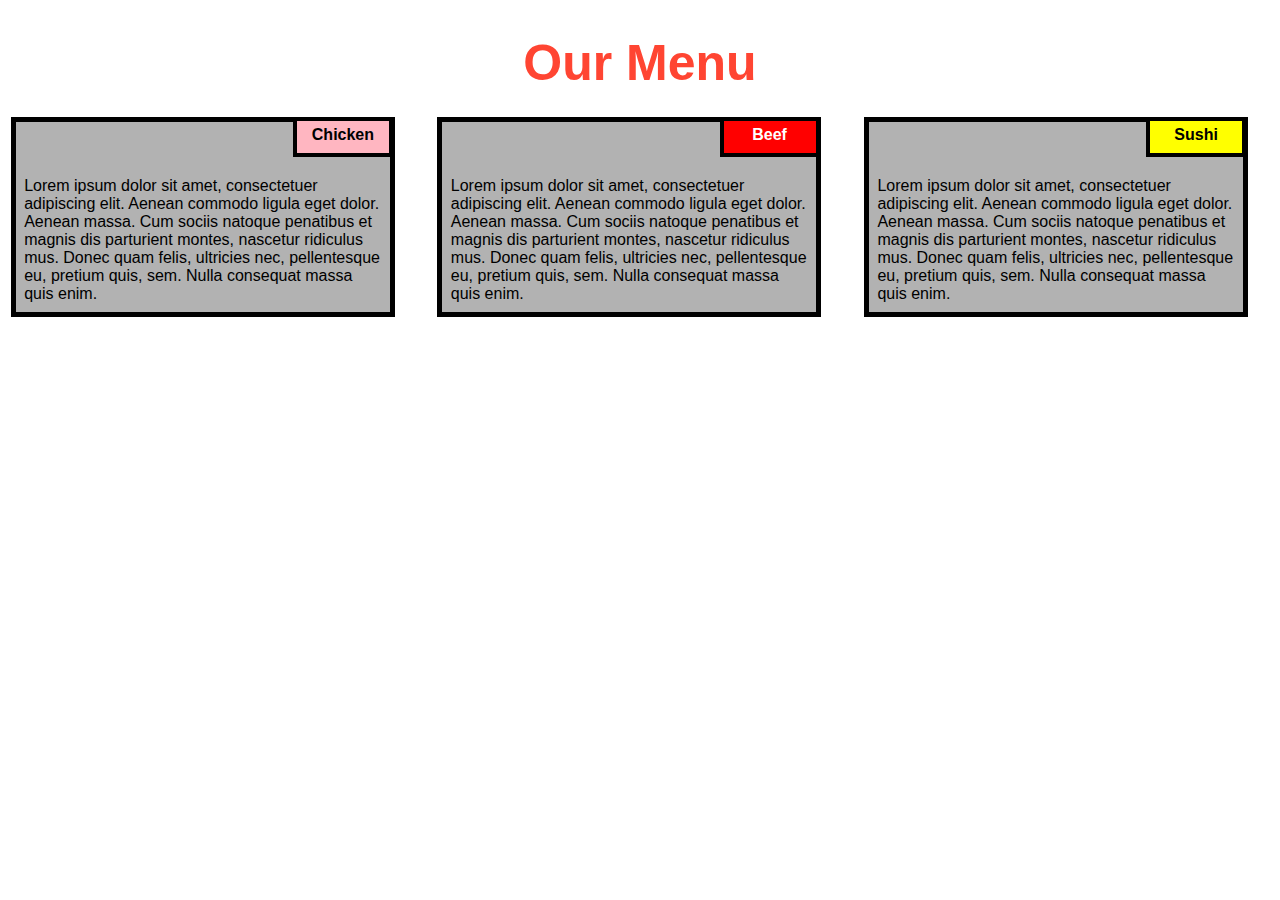
<file: Module 2-Solution/index.html>
<!DOCTYPE html>
<html>
<head>

<title>Responsive Layout</title>
<meta name="viewport" content="width=device-width, initial-scale=1">
<link rel="stylesheet" href="css/style.css">

</head>
<body>
<h1>Our Menu</h1>

  <div class="lap4 tab6 mob12">
  	<div class="Content-box">
  		<p class="content-name chicken">Chicken</p>
  		<p class="content">Lorem ipsum dolor sit amet, consectetuer adipiscing elit. Aenean commodo ligula eget dolor. Aenean massa. Cum sociis natoque penatibus et magnis dis parturient montes, nascetur ridiculus mus. Donec quam felis, ultricies nec, pellentesque eu, pretium quis, sem. Nulla consequat massa quis enim.</p>
  	</div>
  </div>

  <div class="lap4 tab6 mob12">
  	<div class="Content-box">
   		<p class="content-name beef">Beef</p>
   		<p class="content">Lorem ipsum dolor sit amet, consectetuer adipiscing elit. Aenean commodo ligula eget dolor. Aenean massa. Cum sociis natoque penatibus et magnis dis parturient montes, nascetur ridiculus mus. Donec quam felis, ultricies nec, pellentesque eu, pretium quis, sem. Nulla consequat massa quis enim.</p>
  	</div>
  </div>

  <div class="lap4 tab6 mob12">
  	<div class="Content-box">
  		<p class="content-name sushi">Sushi</p>
  		<p class="content-sushi">Lorem ipsum dolor sit amet, consectetuer adipiscing elit. Aenean commodo ligula eget dolor. Aenean massa. Cum sociis natoque penatibus et magnis dis parturient montes, nascetur ridiculus mus. Donec quam felis, ultricies nec, pellentesque eu, pretium quis, sem. Nulla consequat massa quis enim.</p>
  	</div>	
  </div>

</body>
</html>
</file>
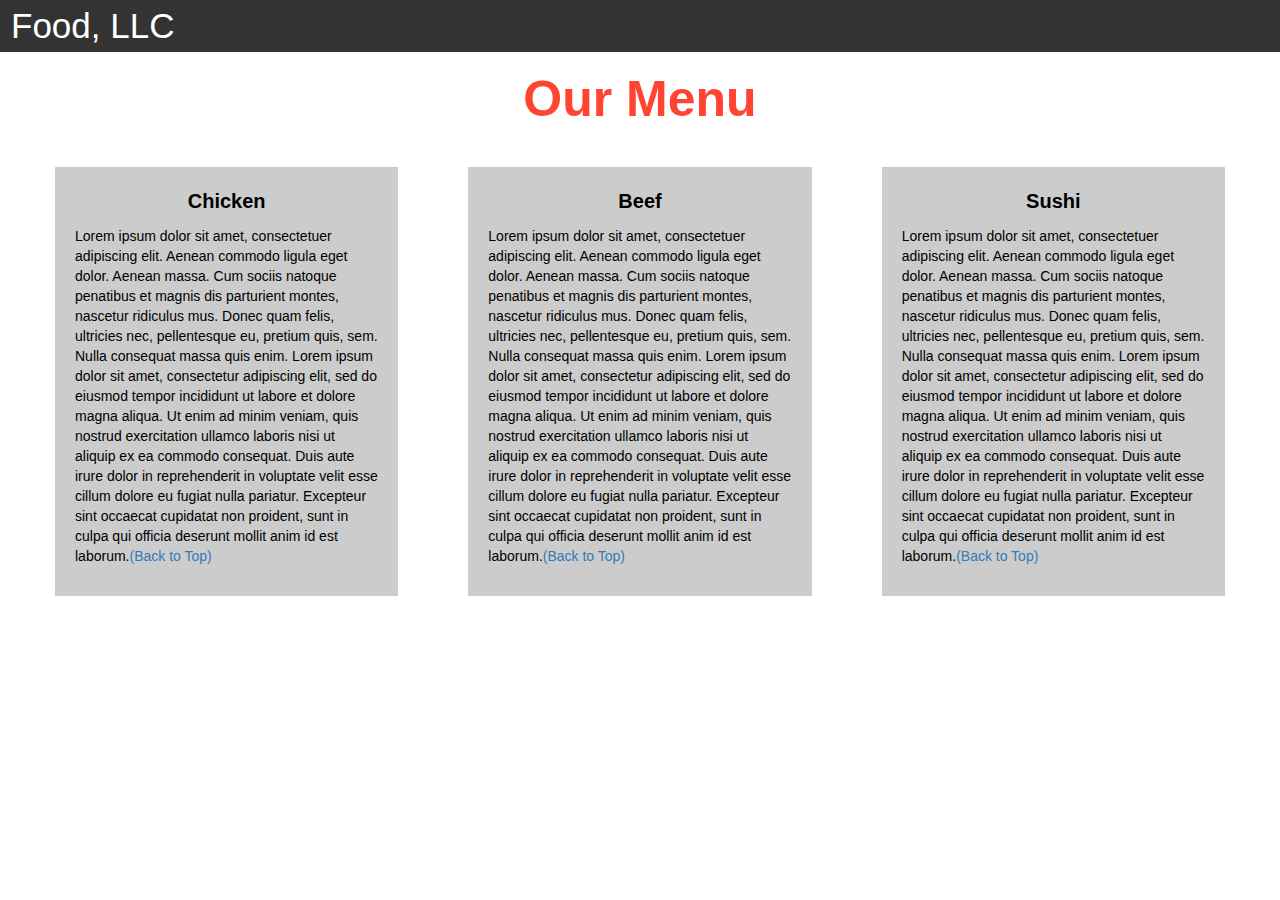
<file: module3-solution/index.html>
<!DOCTYPE html>
<html>
<head>

<title>Module 3</title>

  <meta name="viewport" content="width=device-width, initial-scale=1">
  <link rel="stylesheet" href="https://maxcdn.bootstrapcdn.com/bootstrap/3.3.7/css/bootstrap.min.css">
  <script src="https://ajax.googleapis.com/ajax/libs/jquery/3.3.1/jquery.min.js"></script>
  <script src="https://maxcdn.bootstrapcdn.com/bootstrap/3.3.7/js/bootstrap.min.js"></script>

</head>

<meta name="viewport" content="width=device-width, initial-scale=1">
<link rel="stylesheet" type="text/css" href="style.css">



<body>


<nav class="navbar" id="top">
  <div class="container-fluid">

    <div class="navbar-header">
      <button type="button" class="navbar-toggle" data-toggle="collapse" data-target="#myNavbar">
        <span class="icon-bar"></span>
        <span class="icon-bar"></span>
        <span class="icon-bar"></span> 
      </button>
      <a class="navbar-brand" href="#">Food, LLC</a>
    </div>

    <div class="collapse" id="myNavbar">
      <ul class="nav navbar-nav visible-xs">
        <li><a class="menu-item" href="#">Chicken</a></li>
        <li><a class="menu-item" href="#">Beef</a></li> 
        <li><a class="menu-item" href="#">Sushi</a></li> 
      </ul>
    </div>

  </div>
</nav>

<h1 class="main-title">Our Menu</h1>



<div class="row">

  <div class="col-lg-4 col-md-6 col-sm-12">
    <div class="content-box">
      <p class="item-name">Chicken</p>
      <p>Lorem ipsum dolor sit amet, consectetuer adipiscing elit. Aenean commodo ligula eget dolor. Aenean massa. Cum sociis natoque penatibus et magnis dis parturient montes, nascetur ridiculus mus. Donec quam felis, ultricies nec, pellentesque eu, pretium quis, sem. Nulla consequat massa quis enim. Lorem ipsum dolor sit amet, consectetur adipiscing elit, sed do eiusmod tempor incididunt ut labore et dolore magna aliqua. Ut enim ad minim veniam, quis nostrud exercitation ullamco laboris nisi ut aliquip ex ea commodo consequat. Duis aute irure dolor in reprehenderit in voluptate velit esse cillum dolore eu fugiat nulla pariatur. Excepteur sint occaecat cupidatat non proident, sunt in culpa qui officia deserunt mollit anim id est laborum.<a href="#top">(Back to Top)</a></p>
    </div>
  </div>

  <div class="col-lg-4 col-md-6 col-sm-12">
    <div class="content-box">
      <p class="item-name">Beef</p>
      <p>Lorem ipsum dolor sit amet, consectetuer adipiscing elit. Aenean commodo ligula eget dolor. Aenean massa. Cum sociis natoque penatibus et magnis dis parturient montes, nascetur ridiculus mus. Donec quam felis, ultricies nec, pellentesque eu, pretium quis, sem. Nulla consequat massa quis enim. Lorem ipsum dolor sit amet, consectetur adipiscing elit, sed do eiusmod tempor incididunt ut labore et dolore magna aliqua. Ut enim ad minim veniam, quis nostrud exercitation ullamco laboris nisi ut aliquip ex ea commodo consequat. Duis aute irure dolor in reprehenderit in voluptate velit esse cillum dolore eu fugiat nulla pariatur. Excepteur sint occaecat cupidatat non proident, sunt in culpa qui officia deserunt mollit anim id est laborum.<a href="#top">(Back to Top)</a></p>
    </div>
  </div>


  <div class="col-lg-4 col-md-12 col-sm-12">
    <div class="content-box">
      <p class="item-name">Sushi</p>
      <p>Lorem ipsum dolor sit amet, consectetuer adipiscing elit. Aenean commodo ligula eget dolor. Aenean massa. Cum sociis natoque penatibus et magnis dis parturient montes, nascetur ridiculus mus. Donec quam felis, ultricies nec, pellentesque eu, pretium quis, sem. Nulla consequat massa quis enim. Lorem ipsum dolor sit amet, consectetur adipiscing elit, sed do eiusmod tempor incididunt ut labore et dolore magna aliqua. Ut enim ad minim veniam, quis nostrud exercitation ullamco laboris nisi ut aliquip ex ea commodo consequat. Duis aute irure dolor in reprehenderit in voluptate velit esse cillum dolore eu fugiat nulla pariatur. Excepteur sint occaecat cupidatat non proident, sunt in culpa qui officia deserunt mollit anim id est laborum.<a href="#top">(Back to Top)</a></p>
    </div>
  </div>

</div>


</body>
</html>
</file>
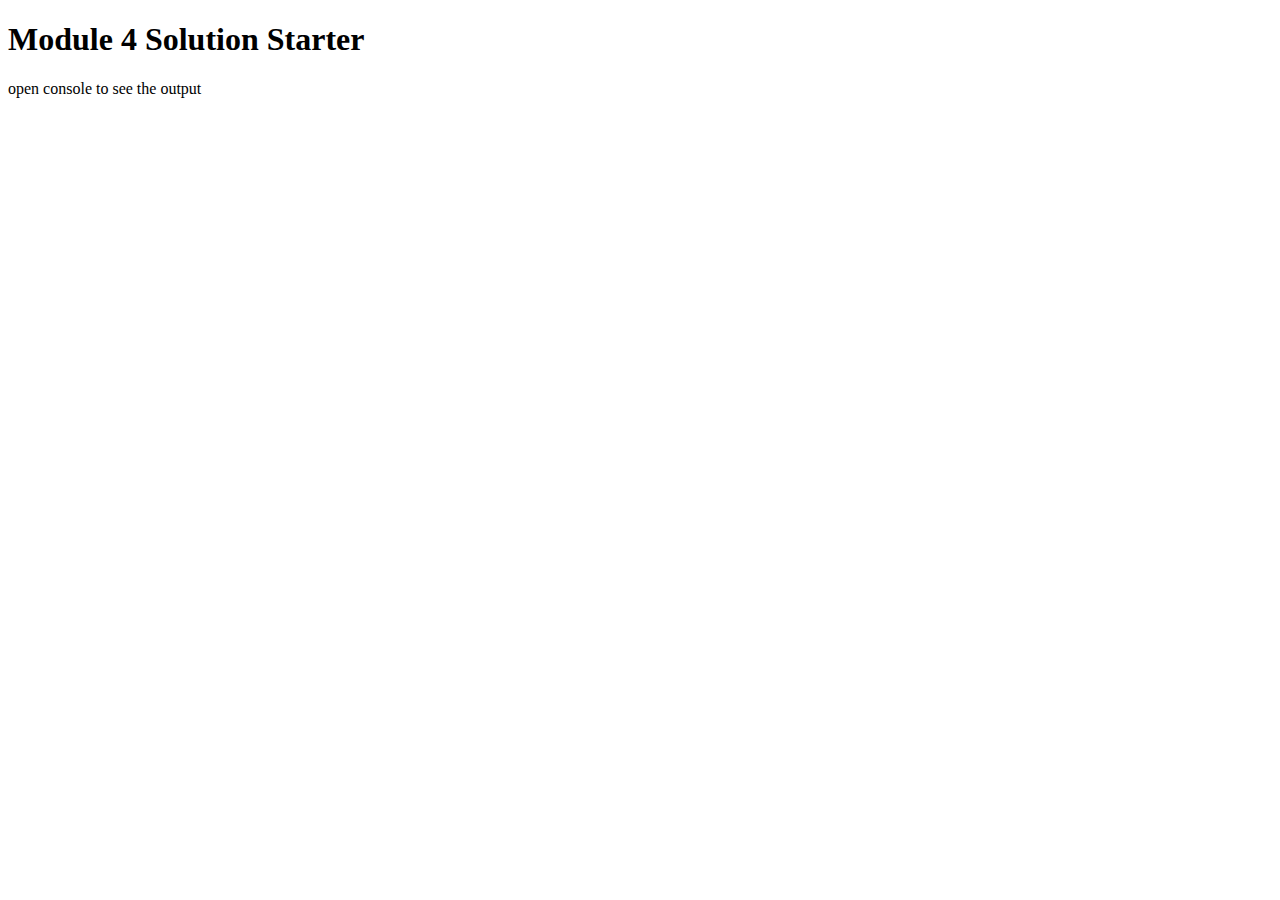
<file: module4-solution/index.html>
<!DOCTYPE html>
<html>
<head>
  <meta charset="utf-8">
  <title>Module 4 Solution Starter</title>
  <script src="SpeakHello.js"></script>
  <script src="SpeakGoodBye.js"></script>
  <script src="script.js"></script>
</head>
<body>
  <h1>Module 4 Solution Starter</h1>
  <p>open console to see the output</p>
</body>
</html>
</file>
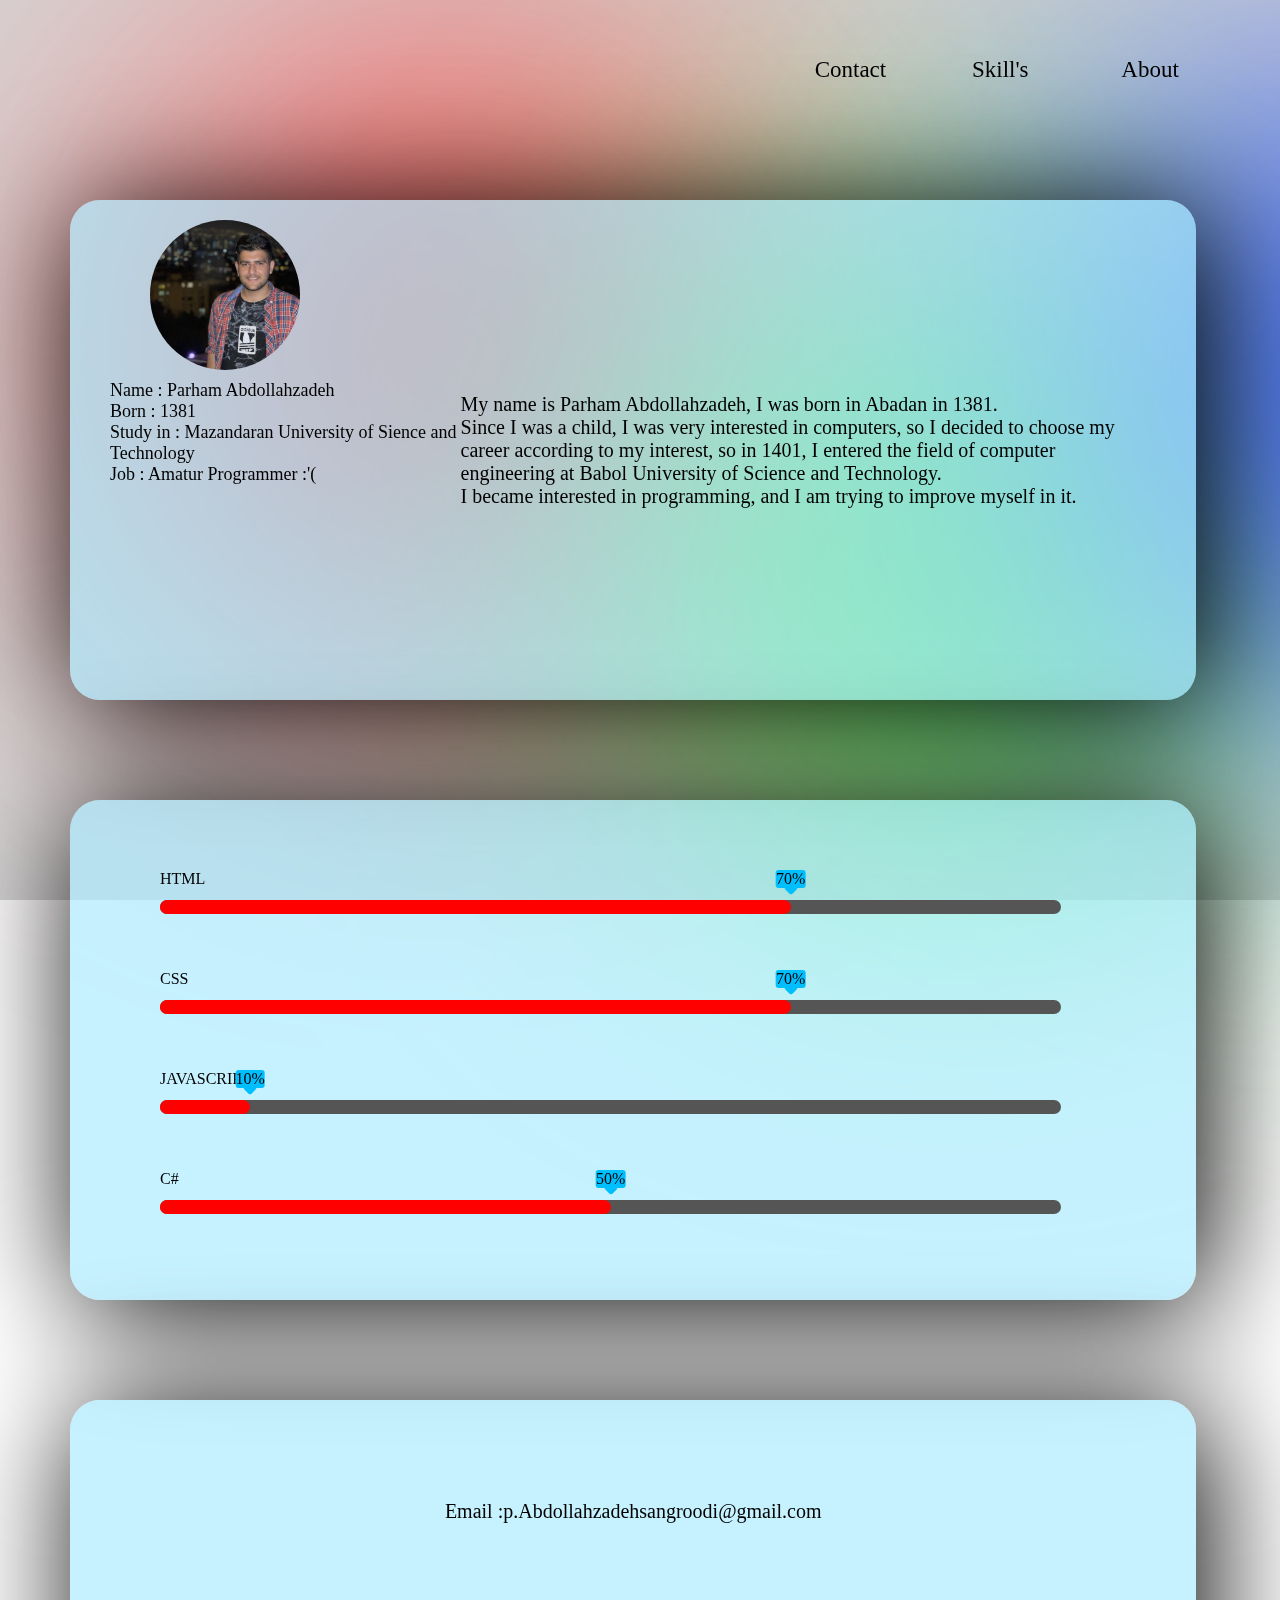
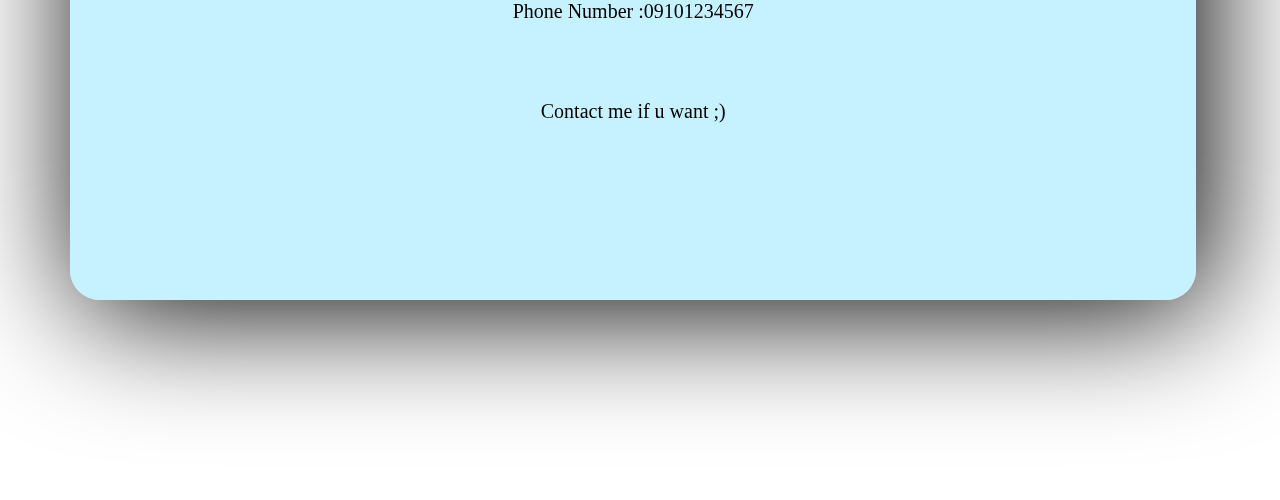
<file: Resume/index.html>
<!DOCTYPE html>
<html lang="en">
<head>
    <meta charset="UTF-8">
    <meta http-equiv="X-UA-Compatible" content="IE=edge">
    <meta name="viewport" content="width=device-width, initial-scale=1.0">
    <link rel="stylesheet" href="style.css">
    <title>Resume</title>
</head>
<body>
    <div class="fullscreen">
        <div class="background">
            <div class="circle"></div>
            <div class="circle"></div>
            <div class="circle"></div>
        </div>
        <div class="frontground">
            <div class="navbar">
                <ul class="navigation">
                    <li style="--i:1;" class="nav"><a href="#about">About</a></li>
                    <li style="--i:2;" class="nav"><a href="#skills">Skill's</a></li>
                    <li style="--i:3;" class="nav"><a href="#contact">Contact</a></li>
                </ul> 
            </div>
            <div id="about" class="about">
                <div class="profile">
                    <img src="photo_2022-07-13_13-38-12.jpg" alt="">
                </div>
                <div class="details">
                    Name : Parham Abdollahzadeh
                    <br>
                    Born : 1381
                    <br>
                    Study in : Mazandaran University of Sience and Technology
                    <br>
                    Job : Amatur Programmer :'(
                </div>
                <div class="p-writing">My name is Parham Abdollahzadeh, I was born in Abadan in 1381.<br>
                    Since I was a child, I was very interested in computers, so I decided to choose my career according to my interest, so in 1401, I entered the field of computer engineering at Babol University of Science and Technology.<br> I became interested in programming, and I am trying to improve myself in it.</div>
            </div>
            <div id="skills" class="skills">
                <div style="--i:1" class="skill">
                    <div class="skill-name">HTML</div>
                    <div class="skill-bar">
                        <div class="skill-per" per="70%" style="max-width: 70%;"></div>
                    </div>
                </div>
                <div style="--i:2" class="skill">
                    <div class="skill-name">CSS</div>
                    <div class="skill-bar">
                        <div class="skill-per" per="70%" style="max-width: 70%;"></div>
                    </div>
                </div>
                <div style="--i:3" class="skill">
                    <div class="skill-name">JavaScript</div>
                    <div class="skill-bar">
                        <div class="skill-per" per="10%" style="max-width: 10%;"></div>
                    </div>
                </div>
                <div style="--i:4" class="skill">
                    <div class="skill-name">#C</div>
                    <div class="skill-bar">
                        <div class="skill-per" per="50%" style="max-width: 50%;"></div>
                    </div>
                </div>
            </div>
            <div id="contact" class="contact-bar">
                <div class="email"> Email : 
                    <a href=""> p.Abdollahzadehsangroodi@gmail.com</a>
                </div>
                <div class="phone"> Phone Number : 
                    <a href=""> 09101234567</a>
                </div>
                <div class="contact-me">
                    Contact me if u want ;)
                </div>
            </div>
            <div class="footer"></div>
        </div>
    </div>
</body>
</html>
</file>
<file: Module 2-Solution/css/style.css>
* {
    box-sizing: border-box;
}

body{
    font-family: "Comic Sans MS", cursive, sans-serif;
    margin: 0;
	padding: 0;
}

.content-box{
    width: 100%;
    overflow: none;
}

.row{
    margin-top: 5%;
    margin-bottom: 5%;
}

h1 {
    margin-bottom: 15px;
    text-align: center;
    color: #ff4532;
    font-size: 50px;
}

.content-name{
    overflow: none;
    text-align: center;
    border: 4px solid black;
    width: 100px;
    height: 40px;
    padding: 5px;
    float: right;
    margin-right: 36px;
    margin-top: 0px;
    font-weight: bold;
    position: relative;
    margin-right: 30px;
}

.content{
    border: 5px solid black;
    width: 90%;
    height: auto;
    margin: 2.5%;
    color: black
    font-size: 25px;
    padding: 2%;
    padding-top: 55px;
    background-color: rgba(0,0,0,0.3);
}
.content-sushi{
    border: 5px solid black;
    width: 90%;
    height: auto;
    margin: 2.5%;
    color: black
    font-size: 25px;
    padding: 2%;
    padding-top: 55px;
    background-color: rgba(0,0,0,0.3);
}

.chicken{
    background-color: #FFB6C1;
}

.beef{
    color: white;
    background-color: #FF0000;
}
.sushi{
    background-color: #FFFF00;
}
@media (min-width: 992px) {
  .lap4 {
  	float: left;
    width: 33.33%;
  }
  .beef{
    margin-right: 7.9%;
    width: 100px;
  }
  .chicken{
    margin-right: 7.9%;
    width: 100px;
  }
  .sushi{
    margin-right: 7.9%;
    width: 100px;
  }
}
@media (min-width: 768px) and (max-width: 991px) {
  .tab6,.tab12 {
    float: left;
  }
  .tab6 {
    width: 50%;
  }
  .tab12 {
    margin-left: -10px;
    width: 100%;
  }
  .beef{
    margin-right: 7.9%;
    width: 100px;
  }
  .chicken{
    margin-right: 7.9%;
    width: 100px;
  }
  .sushi{
    margin-right: -92%;
    width: 100px;
  }
  .content-sushi{
    width: 190%;
  }
}
@media (min-width: 0px) and (max-width: 767px) {
  .mob12 {
  	float: left;
    width: 100%;
  }
  .sushi{
    margin-right: 7.9%;
    width: 100px;
  }
  .beef{
    margin-right: 7.9%;
    width: 100px;
  }
  .chicken{
    margin-right: 7.9%;
    width: 100px;
  }
}
</file>
<file: module3-solution/style.css>
.container-fluid{
	margin: 0;
	padding: 0;
}

.navbar{
	border-radius: 0px;
	background-color: rgba(0,0,0,0.8);
}

.navbar-brand{
  font-size: 35px;
  color: white;
  padding-left: 25px;
}

.navbar-brand:hover{
	color: white;
}

.nav{
	margin: 0;
	padding: 0;
}

.navbar-nav{
  font-size: 25px;
  text-align: center;
  margin: 0;
  padding: 0;
}

.navbar-toggle{
	border: 2px solid white;
	margin-right: 25px;
}

.icon-bar{
	background-color: white;
}


.main-title{
  margin-bottom: 15px;
  text-align: center;
  color: #ff4532;
  font-size: 50px;
  font-family: "Comic Sans MS", cursive, sans-serif;
  font-weight: bold;
}

li{
	box-sizing: border-box;
	width: 100%;
}

.menu-item{
	padding: 0;
	margin: 0;
	width: 100%;
	background-color: white;
	border-bottom: 1px solid black;
	color: black;
	display: block;
}

.menu-item:hover{
	background-color: rgba(0,0,0,0.9);
	color: rgba(0,0,0,0.4);
}



.row{
	margin: 20px;
}

.content-box{
	margin: 20px;
	width: auto;
	height: auto;
	color: black;
	background-color: rgba(0,0,0,0.2);
	font-family: "Comic Sans MS", cursive, sans-serif;
	padding: 20px;
}

.item-name{
	text-align: center;
	font-size: 20px;
	font-weight: bold;
}

#top{

}
</file>
<file: Resume/style.css>
*{
    padding: 0;
    margin: 0;
    font-family: serif;
    direction: rtl;
    transition: all 1s;
    scroll-behavior: smooth;
}
.fullscreen{
    position: relative;
    width: 100%;
}
.background{
    position: fixed;
    width: 100%;
    height: 100vh;
    background-color: rgb(214, 214, 214);
    z-index: -1;
    transition: 0s;
}
.circle{
    position: absolute;
    width: 600px;
    height: 600px;
    border-radius: 50%;
    filter: blur(200px);
}
.background .circle:nth-child(1){
    top: 50px;
    left: 150px;
    background-color: rgb(255, 57, 57);
}
.background .circle:nth-child(2){
    top: 250px;
    left: 650px;
    background-color: rgb(60, 255, 42);
}
.background .circle:nth-child(3){
    top: 90px;
    left: 1050px;
    background-color: rgb(42, 74, 255);
}
.frontground{
    width: 100%;
}
.navbar{
    position: fixed;
    width: 60%;
    height: 80px;
    right: 30px;
    top: 30px;
    display: flex;
    align-items: center;
    justify-content: center;
    z-index: 1;
}
/* .navbar a{
    text-decoration: none;
    color: black;
}
.navbar a:hover{
    color: white;
    transition: 0.5s;
} */
.navigation{
    position: absolute;
    width: 100%;
    height: 100%;
    display: flex;
    justify-content: flex-start;
    align-items: center;
}
.nav{
    width: 13%;
    height: 80%;
    list-style: none;
    border-radius: 30px;
    background-color: transparent;
    margin-right: 50px;
    right: calc(var(--i)*80px);
    color: black;
    display: flex;
    justify-content: center;
    align-items: center;
    font-size: 23px;
    transition: 0.5s;

}
.nav:hover{
    background-color: black;
    transform: scale(1.2);
    transition: 0.5s;
}
.nav:hover a{
    color: white;
    transition: 0.5s;
}
.nav a{
    text-decoration: none;
    color: black;
}
.about{
    position: absolute;
    width: 90%;
    height: 600px;
    top: 200px;
    left: 100px;
    background-color: rgba(167, 234, 255, 0.651);
    border-radius: 30px;
    box-shadow: 10px 10px 130px rgb(0, 0, 0);
}
.profile{
    position: absolute;
    width: 100%;
    height: 100%;
}
.profile img{
    position: absolute;
    width: 200px;
    height: 200px;
    top: 50px;
    left: 150px;
    border-radius: 50%;
    object-fit: cover;
}
.details{
    position: absolute;
    width: 400px;
    height: 400px;
    top: 290px;
    left: 120px;
    direction: ltr;
    font-size: 18px;
}
.p-writing{
    position: absolute;
    width: 60%;
    height: 100%;
    right: 150px;
    font-size: 23px;
    direction: ltr;
    display: flex;
    justify-content: center;
    align-items: center;
}
.skills{
    position: absolute;
    width: 90%;
    height: 500px;
    border-radius: 30px;
    box-shadow: 10px 10px 130px rgb(0, 0, 0);
    top: 900px;
    left: 100px;
    background-color: rgba(167, 234, 255, 0.651);
    display: flex;
    justify-content: flex-end;
    align-items: center;
}
.skill{
    position: absolute;
    width: 80%;
    top: calc(var(--i)*100px);
    left: 150px;
    direction: ltr;
}
.skill-name{
    position: absolute;
    color: rgb(0, 0, 0);
    text-transform: uppercase;
    left: 0;
    top: -30px;
}
.skill-bar{
    height: 14px;
    background-color: rgb(85, 85, 85);
    border-radius: 10px;
    direction: ltr;
}
.skill-per{
    height: 100%;
    background-color: red;
    border-radius: 10px;
    animation: filler 2.5s 1;
}
.skill-per::before{
    content: attr(per);
    position: absolute;
    background-color: deepskyblue;
    border-radius: 3px;
    top: -30px;
    transform: translateX(50%);
    z-index: 2;
}
.skill-per::after{
    content: "";
    position: absolute;
    width: 10px;
    height: 10px;
    background-color: deepskyblue;
    top: -17px;
    transform: translateX(50%) rotate(45deg);
    border-radius: 2px;
    z-index: 1;
}
.contact-bar{
    position: absolute;
    width: 90%;
    height: 500px;
    border-radius: 30px;
    box-shadow: 10px 10px 130px rgb(0, 0, 0);
    top: 1500px;
    left: 100px;
    background-color: rgba(167, 234, 255, 0.651);
    display: flex;
    justify-content: center;
    align-items: center;
    font-size: 20px;
}
.email{
    position: absolute;
    display: flex;
    top:100px;
    justify-content: center;
    align-items: center;
    direction: ltr;
}
.phone{
    position: absolute;
    display: flex;
    top:200px;
    justify-content: center;
    align-items: center;
    direction: ltr;
}
.contact-me{
    position: absolute;
    display: flex;
    top:300px;
    justify-content: center;
    align-items: center;
    direction: ltr;
}
#contact a{
    text-decoration: none;
    color: black;
    transition: 0.5s;
}
#contact a:hover{
    color: red;
    transition: 0.5s;
}
.footer{
    position: absolute;
    width: 90%;
    height: 500px;
    top: 1700px;
    left: 100px;
}
@keyframes filler {
    from{
        width: 0;
    }
    to{
        width: 100%;
    }
}
@media screen and (min-width:320px) and (max-width:425px) {
    .background{
        position: fixed;
        width: 100%;
        height: 100vh;
        background-color: rgb(214, 214, 214);
        z-index: -1;
        transition: 0s;
    }
    .circle{
        position: absolute;
        width: 100px;
        height: 100px;
        border-radius: 50%;
        filter: blur(200px);
    }
    .background .circle:nth-child(1){
        top: 50px;
        left: 40px;
        background-color: rgb(255, 57, 57);
    }
    .background .circle:nth-child(2){
        top: 100px;
        left: 80px;
        background-color: rgb(60, 255, 42);
    }
    .background .circle:nth-child(3){
        top: 90px;
        left: 150px;
        background-color: rgb(42, 74, 255);
    }
    .frontground{
        width: 100%;
    }
    .navbar{
        position: fixed;
        width: 100%;
        height: 80px;
        right: 0px;
        top: 30px;
        display: flex;
        align-items: center;
        justify-content: center;
        z-index: 1;
    }
    /* .navbar a{
        text-decoration: none;
        color: black;
    }
    .navbar a:hover{
        color: white;
        transition: 0.5s;
    } */
    .navigation{
        position: absolute;
        width: 100%;
        height: 100%;
        display: flex;
        justify-content: flex-start;
        align-items: center;
    }
    .nav{
        position: absolute;
        width: 25%;
        height: 80%;
        list-style: none;
        border-radius: 30px;
        background-color: transparent;
        margin-right: -80px;
        right: calc(var(--i)*100px);
        color: black;
        display: flex;
        justify-content: center;
        align-items: center;
        font-size: 18px;
        transition: 0.5s;
    
    }
    .nav:hover{
        background-color: black;
        transform: scale(1.1);
        transition: 0.5s;
    }
    .nav:hover a{
        color: white;
        transition: 0.5s;
    }
    .about{
        position: absolute;
        width: 90%;
        height: 900px;
        top: 200px;
        background-color: rgba(167, 234, 255, 0.651);
        border-radius: 30px;
        box-shadow: 10px 10px 130px rgb(0, 0, 0);
    }
    .profile{
        position: absolute;
        width: 100%;
        height: 100%;
    }
    .profile img{
        position: absolute;
        width: 150px;
        height: 150px;
        top: 20px;
        left: 80px;
        border-radius: 50%;
        object-fit: cover;
    }
    .details{
        position: absolute;
        width: 400px;
        height: 400px;
        top: 180px;
        left: 40px;
        direction: ltr;
        font-size: 18px;
    }
    .p-writing{
        position: absolute;
        width: 60%;
        height: 100%;
        top: 150px;
        right: 60px;
        font-size: 20px;
        direction: ltr;
        display: flex;
        justify-content: center;
        align-items: center;
    }
    .skills{
        position: absolute;
        width: 700px;
        height: 500px;
        border-radius: 30px;
        box-shadow: 10px 10px 130px rgb(0, 0, 0);
        top: 1300px;
        left: 0px;
        background-color: rgba(167, 234, 255, 0.651);
        display: flex;
        justify-content: flex-end;
        align-items: center;
        transform: rotate(90deg);
    }
    .skill{
        position: absolute;
        width: 80%;
        top: calc(var(--i)*100px);
        left: 60px;
        direction: ltr;
    }
    .skill-name{
        position: absolute;
        color: rgb(0, 0, 0);
        text-transform: uppercase;
        left: 0;
        top: -30px;
    }
    .skill-bar{
        height: 14px;
        background-color: rgb(85, 85, 85);
        border-radius: 10px;
        direction: ltr;
    }
    .skill-per{
        height: 100%;
        background-color: red;
        border-radius: 10px;
        animation: filler 2.5s 1;
    }
    .skill-per::before{
        content: attr(per);
        position: absolute;
        background-color: deepskyblue;
        border-radius: 3px;
        top: -30px;
        transform: translateX(50%);
        z-index: 2;
    }
    .skill-per::after{
        content: "";
        position: absolute;
        width: 10px;
        height: 10px;
        background-color: deepskyblue;
        top: -17px;
        transform: translateX(50%) rotate(45deg);
        border-radius: 2px;
        z-index: 1;
    }
    .contact-bar{
        position: absolute;
        width: 90%;
        height: 500px;
        border-radius: 30px;
        box-shadow: 10px 10px 130px rgb(0, 0, 0);
        top: 2000px;
        left: 100px;
        background-color: rgba(167, 234, 255, 0.651);
        display: flex;
        justify-content: center;
        align-items: center;
        font-size: 15px;
    }
    .email{
        position: absolute;
        display: flex;
        top:100px;
        justify-content: center;
        align-items: center;
        direction: ltr;
    }
    .phone{
        position: absolute;
        display: flex;
        top:200px;
        justify-content: center;
        align-items: center;
        direction: ltr;
    }
    .contact-me{
        position: absolute;
        display: flex;
        top:300px;
        justify-content: center;
        align-items: center;
        direction: ltr;
    }
    #contact a{
        text-decoration: none;
        color: black;
        transition: 0.5s;
    }
    #contact a:hover{
        color: red;
        transition: 0.5s;
    }
    .nav a{
        text-decoration: none;
        color: black;
    }
    .footer{
        position: absolute;
        width: 90%;
        height: 500px;
        top: 1700px;
        left: 100px;
    }
}
@media screen and (min-width:426px) and (max-width:768px) {
    .background{
        position: fixed;
        width: 100%;
        height: 100vh;
        background-color: rgb(214, 214, 214);
        z-index: -1;
        transition: 0s;
    }
    .circle{
        position: absolute;
        width: 100px;
        height: 100px;
        border-radius: 50%;
        filter: blur(200px);
    }
    .background .circle:nth-child(1){
        top: 50px;
        left: 40px;
        background-color: rgb(255, 57, 57);
    }
    .background .circle:nth-child(2){
        top: 100px;
        left: 80px;
        background-color: rgb(60, 255, 42);
    }
    .background .circle:nth-child(3){
        top: 90px;
        left: 150px;
        background-color: rgb(42, 74, 255);
    }
    .frontground{
        width: 100%;
    }
    .navbar {
        position: fixed;
        width: 90%;
        height: 80px;
        right: -130px;
        top: 40px;
        display: flex;
        align-items: center;
        justify-content: flex-start;
        z-index: 1;
        flex-direction: row;
        align-content: center;
    }
    /* .navbar a{
        text-decoration: none;
        color: black;
    }
    .navbar a:hover{
        color: white;
        transition: 0.5s;
    } */
    .navigation{
        position: absolute;
        width: 15%;
        height: 100%;
        display: flex;
        justify-content: flex-start;
        align-items: center;
    }
    .nav{
        position: absolute;
        width: 100%;
        height: 80%;
        list-style: none;
        border-radius: 30px;
        background-color: transparent;
        margin-right: 20px;
        right: calc(var(--i)*120px);
        color: black;
        display: flex;
        justify-content: center;
        align-items: center;
        font-size: 18px;
        transition: 0.5s;
    
    }
    .nav:hover{
        background-color: black;
        transform: scale(1.1);
        transition: 0.5s;
    }
    .nav:hover a{
        color: white;
        transition: 0.5s;
    }
    .about{
        position: absolute;
        width: 680px;
        height: 900px;
        top: 200px;
        left: 70px;
        background-color: rgba(167, 234, 255, 0.651);
        border-radius: 30px;
        box-shadow: 10px 10px 130px rgb(0, 0, 0);
    }
    .profile{
        position: absolute;
        width: 100%;
        height: 100%;
    }
    .profile img{
        position: absolute;
        width: 150px;
        height: 150px;
        top: 20px;
        left: 80px;
        border-radius: 50%;
        object-fit: cover;
    }
    .details{
        position: absolute;
        width: 400px;
        height: 400px;
        top: 180px;
        left: 40px;
        direction: ltr;
        font-size: 18px;
    }
    .p-writing{
        position: absolute;
        width: 60%;
        height: 100%;
        top: 150px;
        right: 60px;
        font-size: 20px;
        direction: ltr;
        display: flex;
        justify-content: center;
        align-items: center;
    }
    .skills{
        position: absolute;
        width: 680px;
        height: 500px;
        border-radius: 30px;
        box-shadow: 10px 10px 130px rgb(0, 0, 0);
        top: 1200px;
        left: 70px;
        background-color: rgba(167, 234, 255, 0.651);
        display: flex;
        justify-content: flex-end;
        align-items: center;
    }
    .skill{
        position: absolute;
        width: 80%;
        top: calc(var(--i)*100px);
        left: 60px;
        direction: ltr;
    }
    .skill-name{
        position: absolute;
        color: rgb(0, 0, 0);
        text-transform: uppercase;
        left: 0;
        top: -30px;
    }
    .skill-bar{
        height: 14px;
        background-color: rgb(85, 85, 85);
        border-radius: 10px;
        direction: ltr;
    }
    .skill-per{
        height: 100%;
        background-color: red;
        border-radius: 10px;
        animation: filler 2.5s 1;
    }
    .skill-per::before{
        content: attr(per);
        position: absolute;
        background-color: deepskyblue;
        border-radius: 3px;
        top: -30px;
        transform: translateX(50%);
        z-index: 2;
    }
    .skill-per::after{
        content: "";
        position: absolute;
        width: 10px;
        height: 10px;
        background-color: deepskyblue;
        top: -17px;
        transform: translateX(50%) rotate(45deg);
        border-radius: 2px;
        z-index: 1;
    }
    .contact-bar{
        position: absolute;
        width: 680px;
        height: 500px;
        border-radius: 30px;
        box-shadow: 10px 10px 130px rgb(0, 0, 0);
        top: 1800px;
        left: 70px;
        background-color: rgba(167, 234, 255, 0.651);
        display: flex;
        justify-content: center;
        align-items: center;
        font-size: 15px;
    }
    .email{
        position: absolute;
        display: flex;
        top:100px;
        justify-content: center;
        align-items: center;
        direction: ltr;
    }
    .phone{
        position: absolute;
        display: flex;
        top:200px;
        justify-content: center;
        align-items: center;
        direction: ltr;
    }
    .contact-me{
        position: absolute;
        display: flex;
        top:300px;
        justify-content: center;
        align-items: center;
        direction: ltr;
    }
    a{
        text-decoration: none;
    }
    #contact a{
        text-decoration: none;
        color: black;
        transition: 0.5s;
    }
    #contact a:hover{
        color: red;
        transition: 0.5s;
    }
    .nav a{
        text-decoration: none;
        color: black;
    }
    .footer{
        position: absolute;
        width: 680px;
        height: 500px;
        top: 2000px;
        left: 100px;
    }
}
@media screen and (min-width:769px) and (max-width:1024px) {
    .background{
        position: fixed;
        width: 100%;
        height: 100vh;
        background-color: rgb(214, 214, 214);
        z-index: -1;
        transition: 0s;
    }
    .navbar {
        position: fixed;
        width: 90%;
        height: 80px;
        right: -130px;
        top: 40px;
        display: flex;
        align-items: center;
        justify-content: flex-start;
        z-index: 1;
        flex-direction: row;
        align-content: center;
    }
    .navigation{
        position: absolute;
        width: 15%;
        height: 100%;
        display: flex;
        justify-content: flex-start;
        align-items: center;
    }
    .nav{
        position: absolute;
        width: 70%;
        height: 80%;
        list-style: none;
        border-radius: 30px;
        background-color: transparent;
        margin-right: 20px;
        right: calc(var(--i)*140px);
        color: black;
        display: flex;
        justify-content: center;
        align-items: center;
        font-size: 18px;
        transition: 0.5s;
    }
    .nav:hover{
        background-color: black;
        transform: scale(1.2);
        transition: 0.5s;
    }
    .nav:hover a{
        color: white;
        transition: 0.5s;
    }
    .about{
        position: absolute;
        width: 88%;
        height: 500px;
        top: 200px;
        left: 70px;
        background-color: rgba(167, 234, 255, 0.651);
        border-radius: 30px;
        box-shadow: 10px 10px 130px rgb(0, 0, 0);
    }
    .profile{
        position: absolute;
        width: 100%;
        height: 100%;
    }
    .profile img{
        position: absolute;
        width: 150px;
        height: 150px;
        top: 20px;
        left: 80px;
        border-radius: 50%;
        object-fit: cover;
    }
    .details{
        position: absolute;
        width: 400px;
        height: 400px;
        top: 180px;
        left: 40px;
        direction: ltr;
        font-size: 18px;
    }
    .p-writing{
        position: absolute;
        width: 60%;
        height: 100%;
        top: 0px;
        right: 60px;
        font-size: 20px;
        direction: ltr;
        display: flex;
        justify-content: center;
        align-items: center;
    }
    .skills{
        position: absolute;
        width: 88%;
        height: 500px;
        border-radius: 30px;
        box-shadow: 10px 10px 130px rgb(0, 0, 0);
        top: 800px;
        left: 70px;
        background-color: rgba(167, 234, 255, 0.651);
        display: flex;
        justify-content: flex-end;
        align-items: center;
    }
    .skill{
        position: absolute;
        width: 80%;
        top: calc(var(--i)*100px);
        left: 90px;
        direction: ltr;
    }
    .skill-name{
        position: absolute;
        color: rgb(0, 0, 0);
        text-transform: uppercase;
        left: 0;
        top: -30px;
    }
    .skill-bar{
        height: 14px;
        background-color: rgb(85, 85, 85);
        border-radius: 10px;
        direction: ltr;
    }
    .skill-per{
        height: 100%;
        background-color: red;
        border-radius: 10px;
        animation: filler 2.5s 1;
    }
    .skill-per::before{
        content: attr(per);
        position: absolute;
        background-color: deepskyblue;
        border-radius: 3px;
        top: -30px;
        transform: translateX(50%);
        z-index: 2;
    }
    .skill-per::after{
        content: "";
        position: absolute;
        width: 10px;
        height: 10px;
        background-color: deepskyblue;
        top: -17px;
        transform: translateX(50%) rotate(45deg);
        border-radius: 2px;
        z-index: 1;
    }
    .contact-bar{
        position: absolute;
        width: 88%;
        height: 500px;
        border-radius: 30px;
        box-shadow: 10px 10px 130px rgb(0, 0, 0);
        top: 1400px;
        left: 70px;
        background-color: rgba(167, 234, 255, 0.651);
        display: flex;
        justify-content: center;
        align-items: center;
        font-size: 20px;
    }
    .email{
        position: absolute;
        display: flex;
        top:100px;
        justify-content: center;
        align-items: center;
        direction: ltr;
    }
    .phone{
        position: absolute;
        display: flex;
        top:200px;
        justify-content: center;
        align-items: center;
        direction: ltr;
    }
    .contact-me{
        position: absolute;
        display: flex;
        top:300px;
        justify-content: center;
        align-items: center;
        direction: ltr;
    }
    #contact a{
        text-decoration: none;
        color: black;
        transition: 0.5s;
    }
    #contact a:hover{
        color: red;
        transition: 0.5s;
    }
    .nav a{
        text-decoration: none;
        color: black;
    }
    .footer{
        position: absolute;
        width: 680px;
        height: 500px;
        top: 1600px;
        left: 100px;
    }
}
@media screen and (min-width:1025px) and (max-width:1440px) {
    .about{
        position: absolute;
        width: 88%;
        height: 500px;
        top: 200px;
        left: 70px;
        background-color: rgba(167, 234, 255, 0.651);
        border-radius: 30px;
        box-shadow: 10px 10px 130px rgb(0, 0, 0);
    }
    .profile{
        position: absolute;
        width: 100%;
        height: 100%;
    }
    .profile img{
        position: absolute;
        width: 150px;
        height: 150px;
        top: 20px;
        left: 80px;
        border-radius: 50%;
        object-fit: cover;
    }
    .details{
        position: absolute;
        width: 400px;
        height: 400px;
        top: 180px;
        left: 40px;
        direction: ltr;
        font-size: 18px;
    }
    .p-writing{
        position: absolute;
        width: 60%;
        height: 100%;
        top: 0px;
        right: 60px;
        font-size: 20px;
        direction: ltr;
        display: flex;
        justify-content: center;
        align-items: center;
    }
    .skills{
        position: absolute;
        width: 88%;
        height: 500px;
        border-radius: 30px;
        box-shadow: 10px 10px 130px rgb(0, 0, 0);
        top: 800px;
        left: 70px;
        background-color: rgba(167, 234, 255, 0.651);
        display: flex;
        justify-content: flex-end;
        align-items: center;
    }
    .skill{
        position: absolute;
        width: 80%;
        top: calc(var(--i)*100px);
        left: 90px;
        direction: ltr;
    }
    .skill-name{
        position: absolute;
        color: rgb(0, 0, 0);
        text-transform: uppercase;
        left: 0;
        top: -30px;
    }
    .skill-bar{
        height: 14px;
        background-color: rgb(85, 85, 85);
        border-radius: 10px;
        direction: ltr;
    }
    .skill-per{
        height: 100%;
        background-color: red;
        border-radius: 10px;
        animation: filler 2.5s 1;
    }
    .skill-per::before{
        content: attr(per);
        position: absolute;
        background-color: deepskyblue;
        border-radius: 3px;
        top: -30px;
        transform: translateX(50%);
        z-index: 2;
    }
    .skill-per::after{
        content: "";
        position: absolute;
        width: 10px;
        height: 10px;
        background-color: deepskyblue;
        top: -17px;
        transform: translateX(50%) rotate(45deg);
        border-radius: 2px;
        z-index: 1;
    }
    .contact-bar{
        position: absolute;
        width: 88%;
        height: 500px;
        border-radius: 30px;
        box-shadow: 10px 10px 130px rgb(0, 0, 0);
        top: 1400px;
        left: 70px;
        background-color: rgba(167, 234, 255, 0.651);
        display: flex;
        justify-content: center;
        align-items: center;
        font-size: 20px;
    }
    .email{
        position: absolute;
        display: flex;
        top:100px;
        justify-content: center;
        align-items: center;
        direction: ltr;
    }
    .phone{
        position: absolute;
        display: flex;
        top:200px;
        justify-content: center;
        align-items: center;
        direction: ltr;
    }
    .contact-me{
        position: absolute;
        display: flex;
        top:300px;
        justify-content: center;
        align-items: center;
        direction: ltr;
    }
    #contact a{
        text-decoration: none;
        color: black;
        transition: 0.5s;
    }
    #contact a:hover{
        color: red;
        transition: 0.5s;
    }
    .nav a{
        text-decoration: none;
        color: black;
    }
    .footer{
        position: absolute;
        width: 680px;
        height: 500px;
        top: 1600px;
        left: 100px;
    }
}
</file>
